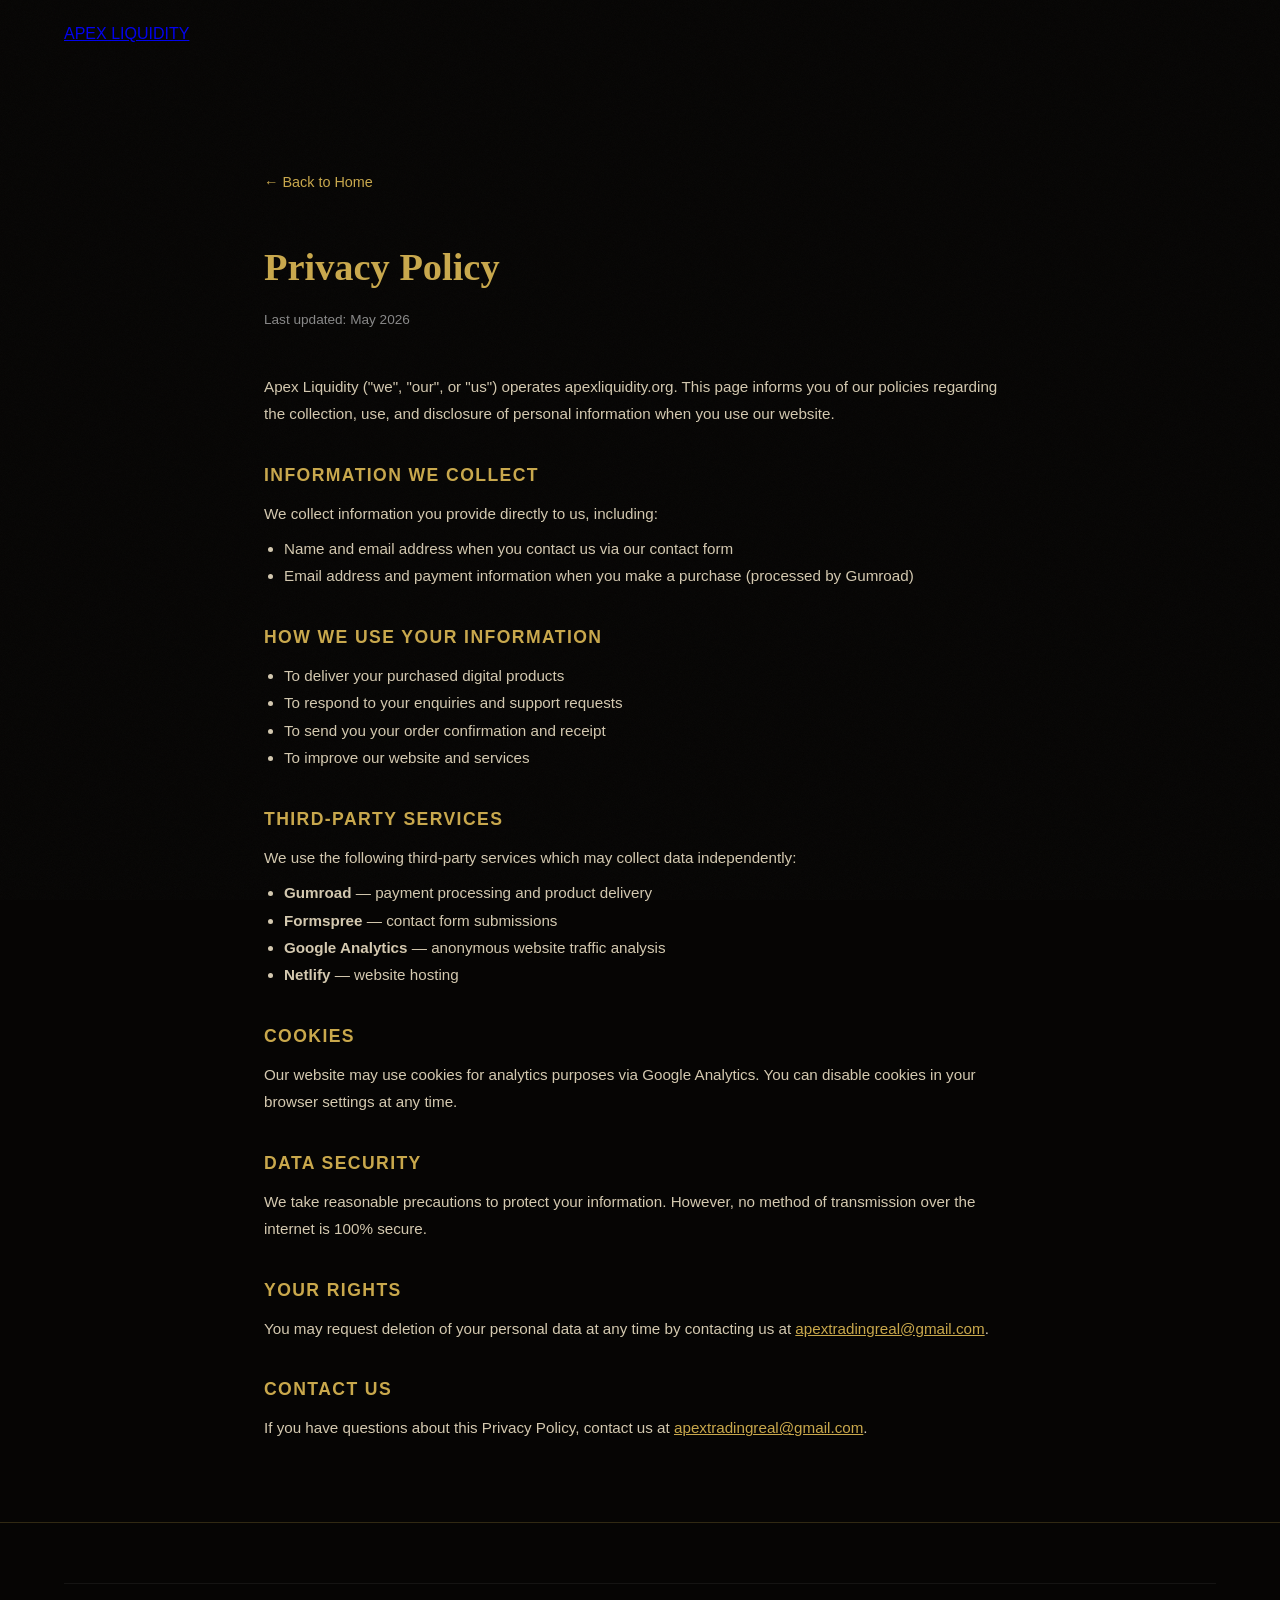
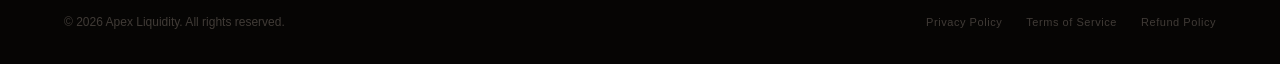
<file: privacy-policy.html>
<!DOCTYPE html>
<html lang="en">
<head>
  <meta charset="UTF-8"/>
  <meta name="viewport" content="width=device-width, initial-scale=1.0"/>
  <title>Privacy Policy — Apex Liquidity</title>
  <link rel="stylesheet" href="style.css"/>
  <style>
    .policy-page { max-width: 800px; margin: 0 auto; padding: 100px 24px 80px; }
    .policy-page h1 { font-family: 'Cormorant Garamond', serif; color: #C9A84C; font-size: 2.4rem; margin-bottom: 8px; }
    .policy-page .updated { color: #888; font-size: 0.85rem; margin-bottom: 40px; }
    .policy-page h2 { color: #C9A84C; font-size: 1.1rem; margin: 32px 0 10px; text-transform: uppercase; letter-spacing: 0.08em; }
    .policy-page p, .policy-page li { color: #d4c9b0; line-height: 1.8; font-size: 0.95rem; }
    .policy-page ul { padding-left: 20px; margin: 8px 0; }
    .policy-page a { color: #C9A84C; }
    .back-link { display: inline-block; margin-bottom: 40px; color: #C9A84C; text-decoration: none; font-size: 0.9rem; }
    .back-link:hover { text-decoration: underline; }
  </style>
</head>
<body>
  <nav class="navbar">
    <div class="nav-inner">
      <a href="index.html" class="nav-logo">APEX LIQUIDITY</a>
    </div>
  </nav>

  <div class="policy-page">
    <a href="index.html" class="back-link">← Back to Home</a>
    <h1>Privacy Policy</h1>
    <p class="updated">Last updated: May 2026</p>

    <p>Apex Liquidity ("we", "our", or "us") operates apexliquidity.org. This page informs you of our policies regarding the collection, use, and disclosure of personal information when you use our website.</p>

    <h2>Information We Collect</h2>
    <p>We collect information you provide directly to us, including:</p>
    <ul>
      <li>Name and email address when you contact us via our contact form</li>
      <li>Email address and payment information when you make a purchase (processed by Gumroad)</li>
    </ul>

    <h2>How We Use Your Information</h2>
    <ul>
      <li>To deliver your purchased digital products</li>
      <li>To respond to your enquiries and support requests</li>
      <li>To send you your order confirmation and receipt</li>
      <li>To improve our website and services</li>
    </ul>

    <h2>Third-Party Services</h2>
    <p>We use the following third-party services which may collect data independently:</p>
    <ul>
      <li><strong>Gumroad</strong> — payment processing and product delivery</li>
      <li><strong>Formspree</strong> — contact form submissions</li>
      <li><strong>Google Analytics</strong> — anonymous website traffic analysis</li>
      <li><strong>Netlify</strong> — website hosting</li>
    </ul>

    <h2>Cookies</h2>
    <p>Our website may use cookies for analytics purposes via Google Analytics. You can disable cookies in your browser settings at any time.</p>

    <h2>Data Security</h2>
    <p>We take reasonable precautions to protect your information. However, no method of transmission over the internet is 100% secure.</p>

    <h2>Your Rights</h2>
    <p>You may request deletion of your personal data at any time by contacting us at <a href="mailto:apextradingreal@gmail.com">apextradingreal@gmail.com</a>.</p>

    <h2>Contact Us</h2>
    <p>If you have questions about this Privacy Policy, contact us at <a href="mailto:apextradingreal@gmail.com">apextradingreal@gmail.com</a>.</p>
  </div>

  <footer>
    <div class="container">
      <div class="footer-bottom">
        <p>© 2026 Apex Liquidity. All rights reserved.</p>
        <div class="footer-legal">
          <a href="privacy-policy.html">Privacy Policy</a>
          <a href="terms-of-service.html">Terms of Service</a>
          <a href="refund-policy.html">Refund Policy</a>
        </div>
      </div>
    </div>
  </footer>
</body>
</html>
</file>
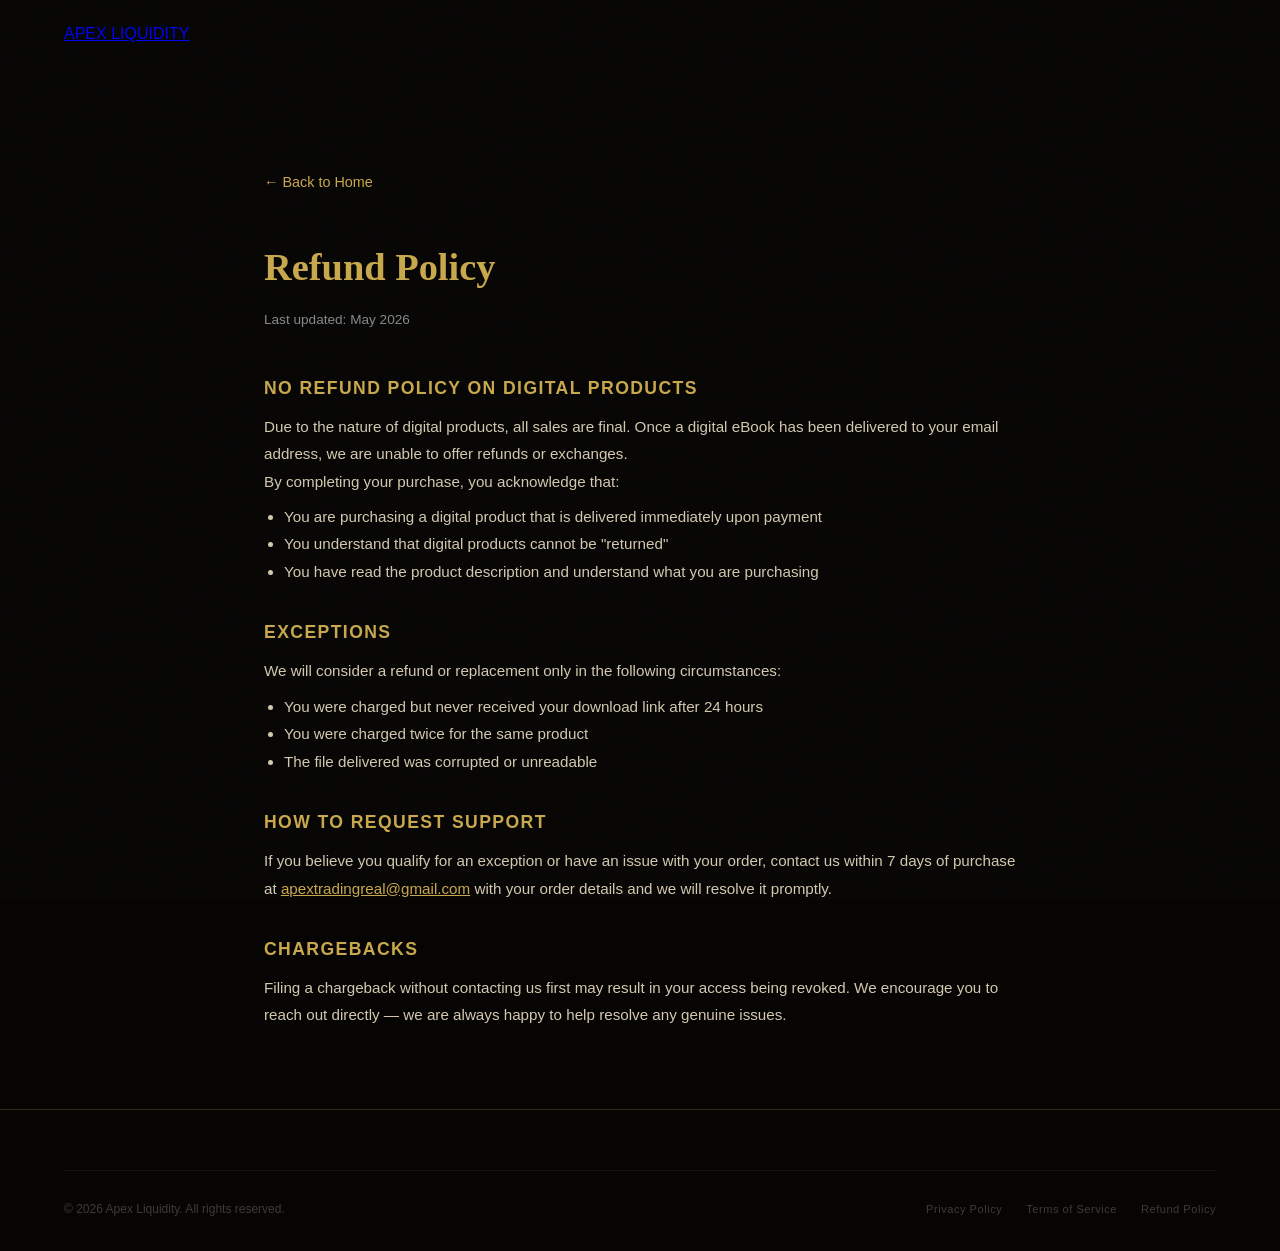
<file: refund-policy.html>
<!DOCTYPE html>
<html lang="en">
<head>
  <meta charset="UTF-8"/>
  <meta name="viewport" content="width=device-width, initial-scale=1.0"/>
  <title>Refund Policy — Apex Liquidity</title>
  <link rel="stylesheet" href="style.css"/>
  <style>
    .policy-page { max-width: 800px; margin: 0 auto; padding: 100px 24px 80px; }
    .policy-page h1 { font-family: 'Cormorant Garamond', serif; color: #C9A84C; font-size: 2.4rem; margin-bottom: 8px; }
    .policy-page .updated { color: #888; font-size: 0.85rem; margin-bottom: 40px; }
    .policy-page h2 { color: #C9A84C; font-size: 1.1rem; margin: 32px 0 10px; text-transform: uppercase; letter-spacing: 0.08em; }
    .policy-page p, .policy-page li { color: #d4c9b0; line-height: 1.8; font-size: 0.95rem; }
    .policy-page ul { padding-left: 20px; margin: 8px 0; }
    .policy-page a { color: #C9A84C; }
    .back-link { display: inline-block; margin-bottom: 40px; color: #C9A84C; text-decoration: none; font-size: 0.9rem; }
    .back-link:hover { text-decoration: underline; }
  </style>
</head>
<body>
  <nav class="navbar">
    <div class="nav-inner">
      <a href="index.html" class="nav-logo">APEX LIQUIDITY</a>
    </div>
  </nav>

  <div class="policy-page">
    <a href="index.html" class="back-link">← Back to Home</a>
    <h1>Refund Policy</h1>
    <p class="updated">Last updated: May 2026</p>

    <h2>No Refund Policy on Digital Products</h2>
    <p>Due to the nature of digital products, all sales are final. Once a digital eBook has been delivered to your email address, we are unable to offer refunds or exchanges.</p>

    <p>By completing your purchase, you acknowledge that:</p>
    <ul>
      <li>You are purchasing a digital product that is delivered immediately upon payment</li>
      <li>You understand that digital products cannot be "returned"</li>
      <li>You have read the product description and understand what you are purchasing</li>
    </ul>

    <h2>Exceptions</h2>
    <p>We will consider a refund or replacement only in the following circumstances:</p>
    <ul>
      <li>You were charged but never received your download link after 24 hours</li>
      <li>You were charged twice for the same product</li>
      <li>The file delivered was corrupted or unreadable</li>
    </ul>

    <h2>How to Request Support</h2>
    <p>If you believe you qualify for an exception or have an issue with your order, contact us within 7 days of purchase at <a href="mailto:apextradingreal@gmail.com">apextradingreal@gmail.com</a> with your order details and we will resolve it promptly.</p>

    <h2>Chargebacks</h2>
    <p>Filing a chargeback without contacting us first may result in your access being revoked. We encourage you to reach out directly — we are always happy to help resolve any genuine issues.</p>
  </div>

  <footer>
    <div class="container">
      <div class="footer-bottom">
        <p>© 2026 Apex Liquidity. All rights reserved.</p>
        <div class="footer-legal">
          <a href="privacy-policy.html">Privacy Policy</a>
          <a href="terms-of-service.html">Terms of Service</a>
          <a href="refund-policy.html">Refund Policy</a>
        </div>
      </div>
    </div>
  </footer>
</body>
</html>
</file>
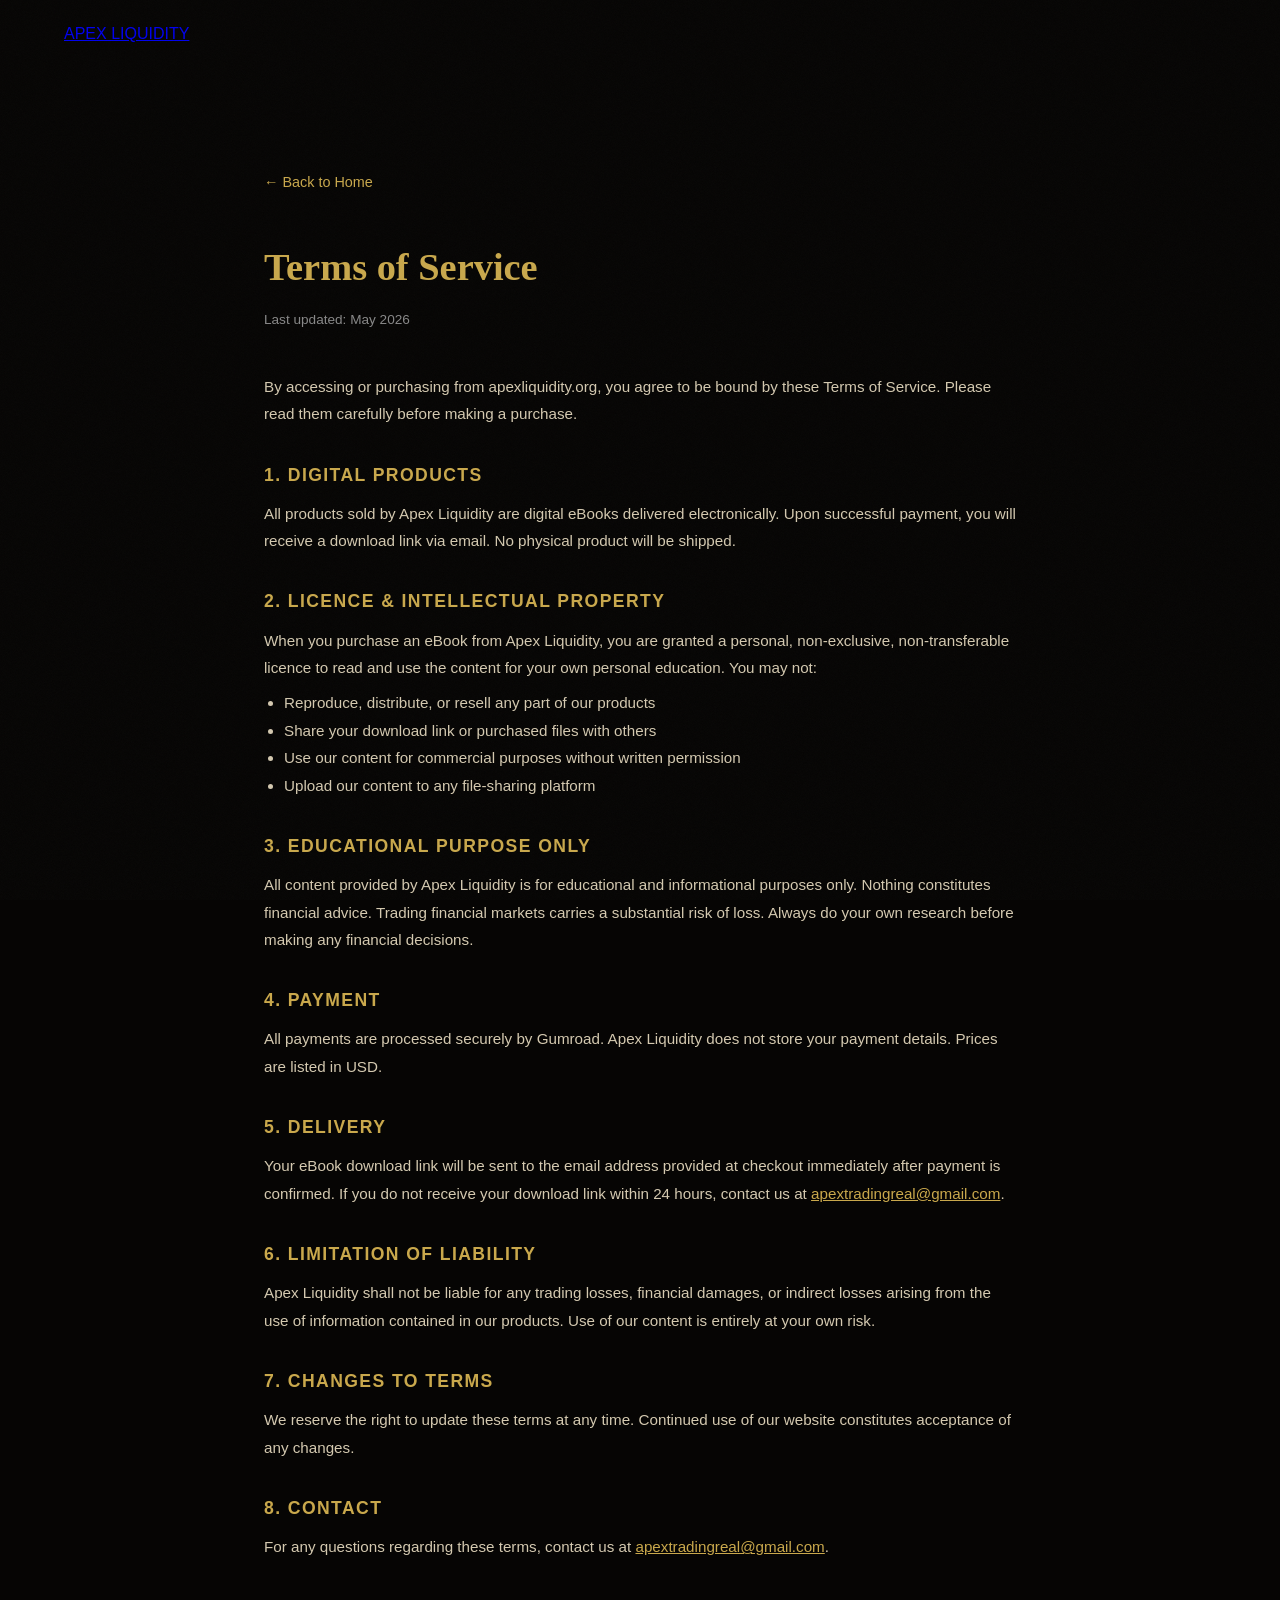
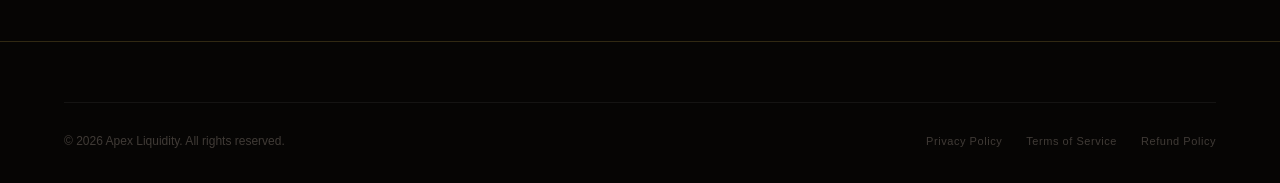
<file: terms-of-service.html>
<!DOCTYPE html>
<html lang="en">
<head>
  <meta charset="UTF-8"/>
  <meta name="viewport" content="width=device-width, initial-scale=1.0"/>
  <title>Terms of Service — Apex Liquidity</title>
  <link rel="stylesheet" href="style.css"/>
  <style>
    .policy-page { max-width: 800px; margin: 0 auto; padding: 100px 24px 80px; }
    .policy-page h1 { font-family: 'Cormorant Garamond', serif; color: #C9A84C; font-size: 2.4rem; margin-bottom: 8px; }
    .policy-page .updated { color: #888; font-size: 0.85rem; margin-bottom: 40px; }
    .policy-page h2 { color: #C9A84C; font-size: 1.1rem; margin: 32px 0 10px; text-transform: uppercase; letter-spacing: 0.08em; }
    .policy-page p, .policy-page li { color: #d4c9b0; line-height: 1.8; font-size: 0.95rem; }
    .policy-page ul { padding-left: 20px; margin: 8px 0; }
    .policy-page a { color: #C9A84C; }
    .back-link { display: inline-block; margin-bottom: 40px; color: #C9A84C; text-decoration: none; font-size: 0.9rem; }
    .back-link:hover { text-decoration: underline; }
  </style>
</head>
<body>
  <nav class="navbar">
    <div class="nav-inner">
      <a href="index.html" class="nav-logo">APEX LIQUIDITY</a>
    </div>
  </nav>

  <div class="policy-page">
    <a href="index.html" class="back-link">← Back to Home</a>
    <h1>Terms of Service</h1>
    <p class="updated">Last updated: May 2026</p>

    <p>By accessing or purchasing from apexliquidity.org, you agree to be bound by these Terms of Service. Please read them carefully before making a purchase.</p>

    <h2>1. Digital Products</h2>
    <p>All products sold by Apex Liquidity are digital eBooks delivered electronically. Upon successful payment, you will receive a download link via email. No physical product will be shipped.</p>

    <h2>2. Licence & Intellectual Property</h2>
    <p>When you purchase an eBook from Apex Liquidity, you are granted a personal, non-exclusive, non-transferable licence to read and use the content for your own personal education. You may not:</p>
    <ul>
      <li>Reproduce, distribute, or resell any part of our products</li>
      <li>Share your download link or purchased files with others</li>
      <li>Use our content for commercial purposes without written permission</li>
      <li>Upload our content to any file-sharing platform</li>
    </ul>

    <h2>3. Educational Purpose Only</h2>
    <p>All content provided by Apex Liquidity is for educational and informational purposes only. Nothing constitutes financial advice. Trading financial markets carries a substantial risk of loss. Always do your own research before making any financial decisions.</p>

    <h2>4. Payment</h2>
    <p>All payments are processed securely by Gumroad. Apex Liquidity does not store your payment details. Prices are listed in USD.</p>

    <h2>5. Delivery</h2>
    <p>Your eBook download link will be sent to the email address provided at checkout immediately after payment is confirmed. If you do not receive your download link within 24 hours, contact us at <a href="mailto:apextradingreal@gmail.com">apextradingreal@gmail.com</a>.</p>

    <h2>6. Limitation of Liability</h2>
    <p>Apex Liquidity shall not be liable for any trading losses, financial damages, or indirect losses arising from the use of information contained in our products. Use of our content is entirely at your own risk.</p>

    <h2>7. Changes to Terms</h2>
    <p>We reserve the right to update these terms at any time. Continued use of our website constitutes acceptance of any changes.</p>

    <h2>8. Contact</h2>
    <p>For any questions regarding these terms, contact us at <a href="mailto:apextradingreal@gmail.com">apextradingreal@gmail.com</a>.</p>
  </div>

  <footer>
    <div class="container">
      <div class="footer-bottom">
        <p>© 2026 Apex Liquidity. All rights reserved.</p>
        <div class="footer-legal">
          <a href="privacy-policy.html">Privacy Policy</a>
          <a href="terms-of-service.html">Terms of Service</a>
          <a href="refund-policy.html">Refund Policy</a>
        </div>
      </div>
    </div>
  </footer>
</body>
</html>
</file>
<file: style.css>
/* ─── RESET & BASE ─────────────────────────────────────────── */
*, *::before, *::after { box-sizing: border-box; margin: 0; padding: 0; }

:root {
  --gold:       #c9a84c;
  --gold-light: #ddb96a;
  --gold-dark:  #9a7a32;
  --gold-dim:   rgba(201,168,76,0.55);
  --black:      #060504;
  --dark:       #070605;
  --dark2:      #0d0c0a;
  --dark3:      #131210;
  --dark4:      #1c1a17;
  --border:     rgba(201,168,76,0.22);
  --border2:    rgba(255,255,255,0.06);
  --text:       #ede8df;
  --text-dim:   #7a7068;
  --white:      #faf7f2;
  --font-title: 'Cinzel', serif;
  --font-body:  'Cormorant Garamond', serif;
  --font-ui:    'Inter', sans-serif;
}

html { scroll-behavior: smooth; }

/* subtle grain overlay — adds depth, prevents flat look */
body::before {
  content: '';
  position: fixed;
  inset: 0;
  pointer-events: none;
  z-index: 9999;
  opacity: 0.028;
  background-image: url("data:image/svg+xml,%3Csvg xmlns='http://www.w3.org/2000/svg' width='300' height='300'%3E%3Cfilter id='n'%3E%3CfeTurbulence type='fractalNoise' baseFrequency='0.85' numOctaves='4' stitchTiles='stitch'/%3E%3C/filter%3E%3Crect width='300' height='300' filter='url(%23n)' opacity='1'/%3E%3C/svg%3E");
  background-repeat: repeat;
  background-size: 180px 180px;
}

body {
  background: var(--black);
  color: var(--text);
  font-family: var(--font-ui);
  font-size: 16px;
  line-height: 1.72;
  overflow-x: hidden;
  -webkit-font-smoothing: antialiased;
  -moz-osx-font-smoothing: grayscale;
}

.container {
  max-width: 1200px;
  margin: 0 auto;
  padding: 0 24px;
}

/* ─── SCROLLBAR ──────────────────────────────────────────────── */
::-webkit-scrollbar { width: 4px; }
::-webkit-scrollbar-track { background: var(--dark); }
::-webkit-scrollbar-thumb { background: var(--gold-dark); border-radius: 2px; }

/* ─── NAV ────────────────────────────────────────────────────── */
#navbar {
  position: fixed;
  top: 0; left: 0; right: 0;
  z-index: 1000;
  transition: background 0.4s, border-color 0.4s;
  border-bottom: 1px solid transparent;
}

#navbar.scrolled {
  background: rgba(0,0,0,0.92);
  backdrop-filter: blur(20px);
  border-bottom-color: var(--border);
}

.nav-inner {
  display: flex;
  align-items: center;
  justify-content: space-between;
  max-width: 1200px;
  margin: 0 auto;
  padding: 20px 24px;
}

.logo {
  text-decoration: none;
  display: flex;
  flex-direction: column;
  line-height: 1;
}
.logo-apex {
  font-family: var(--font-title);
  font-size: 18px;
  font-weight: 700;
  letter-spacing: 0.3em;
  color: var(--gold);
}
.logo-liq {
  font-family: var(--font-ui);
  font-size: 9px;
  letter-spacing: 0.5em;
  color: var(--text-dim);
  margin-top: 2px;
}

.nav-links {
  display: flex;
  gap: 36px;
  list-style: none;
}

.nav-links a {
  color: var(--text-dim);
  text-decoration: none;
  font-size: 11px;
  letter-spacing: 0.2em;
  text-transform: uppercase;
  transition: color 0.2s;
}
.nav-links a:hover { color: var(--gold); }

.nav-cta {
  background: transparent;
  border: 1px solid var(--gold);
  color: var(--gold);
  padding: 9px 22px;
  text-decoration: none;
  font-size: 11px;
  letter-spacing: 0.15em;
  text-transform: uppercase;
  transition: all 0.25s;
  border-radius: 30px;
}
.nav-cta:hover {
  background: var(--gold);
  color: var(--black);
}

.hamburger {
  display: none;
  flex-direction: column;
  gap: 5px;
  background: none;
  border: none;
  cursor: pointer;
  padding: 4px;
}
.hamburger span {
  display: block;
  width: 22px;
  height: 1px;
  background: var(--gold);
  transition: all 0.3s;
}

.mobile-menu {
  display: none;
  flex-direction: column;
  background: rgba(0,0,0,0.97);
  padding: 16px 24px 24px;
  border-top: 1px solid var(--border);
}
.mobile-menu a {
  color: var(--text-dim);
  text-decoration: none;
  font-size: 13px;
  letter-spacing: 0.15em;
  text-transform: uppercase;
  padding: 12px 0;
  border-bottom: 1px solid var(--border2);
  transition: color 0.2s;
}
.mobile-menu a:hover { color: var(--gold); }
.mobile-menu.open { display: flex; }

/* ─── BUTTONS ────────────────────────────────────────────────── */
.btn-gold {
  display: inline-block;
  background: linear-gradient(135deg, var(--gold-dark) 0%, var(--gold) 50%, var(--gold-light) 100%);
  color: #06050a;
  padding: 14px 34px;
  font-family: var(--font-ui);
  font-size: 11px;
  font-weight: 600;
  letter-spacing: 0.22em;
  text-transform: uppercase;
  text-decoration: none;
  border: none;
  border-radius: 3px;
  cursor: pointer;
  transition: all 0.3s;
  position: relative;
  overflow: hidden;
  box-shadow:
    inset 0 1px 0 rgba(255,255,255,0.18),
    0 2px 12px rgba(201,168,76,0.18);
}
/* shimmer sweep */
.btn-gold::after {
  content: '';
  position: absolute;
  top: 0; left: -75%;
  width: 50%; height: 100%;
  background: linear-gradient(120deg, transparent, rgba(255,255,255,0.28), transparent);
  transform: skewX(-20deg);
  transition: left 0.55s ease;
}
.btn-gold:hover::after { left: 130%; }
.btn-gold:hover {
  box-shadow:
    inset 0 1px 0 rgba(255,255,255,0.22),
    0 4px 20px rgba(201,168,76,0.30);
  transform: translateY(-1px);
}
.btn-gold:active { transform: scale(0.98); }
.btn-gold.full-width { width: 100%; text-align: center; display: block; }

.btn-ghost {
  display: inline-block;
  background: transparent;
  color: var(--text-dim);
  padding: 14px 32px;
  font-size: 11px;
  letter-spacing: 0.2em;
  text-transform: uppercase;
  text-decoration: none;
  border: 1px solid rgba(255,255,255,0.15);
  transition: all 0.3s;
}
.btn-ghost:hover {
  color: var(--white);
  border-color: rgba(255,255,255,0.4);
}

/* ─── HERO CHART CANVAS ──────────────────────────────────────── */
#heroChart { display: none; }
.hero-chart-fade { display: none; }

/* ─── HERO ───────────────────────────────────────────────────── */
#hero {
  position: relative;
  min-height: 100vh;
  display: flex;
  align-items: center;
  justify-content: center;
  overflow: hidden;
}

#starCanvas {
  position: absolute;
  inset: 0;
  width: 100%;
  height: 100%;
  z-index: 2;
  pointer-events: none;
}
.hero-bg {
  position: absolute;
  inset: 0;
  z-index: 0;
}

.hero-grid { display: none; }

.hero-orb, .hero-glow {
  display: none;
}

.hero-lines {
  position: absolute;
  inset: 0;
  background: linear-gradient(180deg,
    transparent 0%,
    transparent 60%,
    rgba(0,0,0,0.4) 85%,
    var(--black) 100%
  );
  pointer-events: none;
}

.hero-content {
  position: relative;
  z-index: 1;
  text-align: center;
  padding: 120px 24px 80px;
  max-width: 800px;
}

.hero-eyebrow {
  font-size: 10px;
  letter-spacing: 0.5em;
  color: var(--gold);
  margin-bottom: 28px;
  opacity: 0.8;
  font-family: var(--font-ui);
}

.hero-title {
  display: flex;
  flex-direction: column;
  align-items: center;
  margin-bottom: 24px;
}
.title-apex {
  font-family: 'Bebas Neue', sans-serif;
  font-size: clamp(88px, 15vw, 168px);
  font-weight: 400;
  letter-spacing: 0.22em;
  line-height: 0.88;
  text-indent: 0.22em;
  /* subtle ambient — letters boost it on hover */
  filter: drop-shadow(0 0 14px rgba(201,168,76,0.32)) drop-shadow(0 0 40px rgba(201,168,76,0.12));
}

/* Each letter owns its own gradient so filter on hover works correctly */
.apex-letter {
  display: inline-block;
  background: linear-gradient(
    160deg,
    #7a5218 0%,
    #c9a84c 18%,
    #f7e09a 38%,
    #fff8d6 50%,
    #f0d070 60%,
    #c9a84c 74%,
    #8a6520 88%,
    #c9a84c 100%
  );
  -webkit-background-clip: text;
  -webkit-text-fill-color: transparent;
  background-clip: text;
  -webkit-font-smoothing: antialiased;
  cursor: default;
  /* ambient glow always on, slow fade back after hover */
  filter: drop-shadow(0 0 6px rgba(201,168,76,0.35)) drop-shadow(0 0 18px rgba(201,168,76,0.12));
  transition: filter 0.7s ease;
}
.apex-letter:hover {
  filter: drop-shadow(0 0 18px rgba(255,215,70,0.95)) drop-shadow(0 0 50px rgba(201,168,76,0.7));
  transition: filter 0.08s ease;
}
.title-liq {
  font-family: var(--font-title);
  font-size: clamp(16px, 2.8vw, 30px);
  font-weight: 400;
  letter-spacing: 0.72em;
  color: var(--gold);
  opacity: 0.75;
  margin-top: 12px;
  text-indent: 0.72em;
}

.hero-sub {
  font-family: var(--font-body);
  font-size: 18px;
  color: var(--text-dim);
  line-height: 1.8;
  margin-bottom: 40px;
  font-style: italic;
}

.hero-actions {
  display: flex;
  gap: 16px;
  justify-content: center;
  flex-wrap: wrap;
  margin-bottom: 64px;
}

.hero-stats {
  display: flex;
  align-items: center;
  justify-content: center;
  gap: 32px;
  flex-wrap: wrap;
}

.stat { text-align: center; }
.stat-num {
  display: block;
  font-family: var(--font-title);
  font-size: 28px;
  color: var(--gold);
  line-height: 1;
  margin-bottom: 4px;
}
.stat-label {
  font-size: 10px;
  letter-spacing: 0.15em;
  color: var(--text-dim);
  text-transform: uppercase;
}
.stat-divider {
  width: 1px;
  height: 36px;
  background: var(--border);
}

.hero-scroll {
  position: absolute;
  bottom: 32px;
  left: 50%;
  transform: translateX(-50%);
  display: flex;
  flex-direction: column;
  align-items: center;
  gap: 8px;
  z-index: 1;
}
.hero-scroll span {
  font-size: 9px;
  letter-spacing: 0.3em;
  color: var(--text-dim);
  text-transform: uppercase;
}
.scroll-line {
  width: 1px;
  height: 40px;
  background: linear-gradient(var(--gold), transparent);
  animation: scrollPulse 2s ease-in-out infinite;
}
@keyframes scrollPulse {
  0% { opacity: 0; transform: scaleY(0); transform-origin: top; }
  50% { opacity: 1; transform: scaleY(1); transform-origin: top; }
  100% { opacity: 0; transform: scaleY(1); transform-origin: bottom; }
}

/* ─── SECTION SHARED ─────────────────────────────────────────── */
section { padding: 100px 0; }

.section-header {
  text-align: center;
  margin-bottom: 64px;
}
.section-eyebrow {
  font-size: 10px;
  letter-spacing: 0.55em;
  color: var(--gold);
  margin-bottom: 18px;
  opacity: 0.9;
  display: flex;
  align-items: center;
  justify-content: center;
  gap: 16px;
}
.section-eyebrow::before,
.section-eyebrow::after {
  content: '';
  display: block;
  width: 32px;
  height: 1px;
  background: linear-gradient(90deg, transparent, var(--gold), transparent);
  opacity: 0.5;
}
.section-title {
  font-family: var(--font-title);
  font-size: clamp(36px, 5.5vw, 62px);
  font-weight: 700;
  color: var(--white);
  letter-spacing: 0.05em;
  margin-bottom: 16px;
}
.section-sub {
  font-family: var(--font-body);
  font-size: 17px;
  color: var(--text-dim);
  max-width: 560px;
  margin: 0 auto;
  font-style: italic;
  line-height: 1.8;
}

/* ─── ABOUT ──────────────────────────────────────────────────── */
.about-section {
  position: relative;
  background: var(--black);
  display: flex;
  flex-direction: column;
  align-items: center;
  justify-content: center;
  overflow: hidden;
  border-top: 1px solid var(--border2);
  border-bottom: 1px solid var(--border2);
  padding: 80px 0 60px;
  gap: 52px;
}
.about-video-wrap {
  position: relative;
  z-index: 3;
  width: min(640px, 90%);
  border-radius: 14px;
  overflow: hidden;
  border: 1px solid rgba(201,168,76,0.18);
  box-shadow: 0 0 40px rgba(0,0,0,0.6), 0 0 0 1px rgba(201,168,76,0.06);
}
.about-video-wrap video {
  width: 100%;
  height: auto;
  display: block;
  object-fit: cover;
}
.about-video-corner {
  position: absolute;
  bottom: 0;
  right: 0;
  width: 38%;
  height: 28%;
  background: linear-gradient(135deg, transparent 0%, rgba(0,0,0,0.92) 60%);
  pointer-events: none;
}
.about-content {
  position: relative;
  z-index: 3;
  text-align: center;
  color: var(--white);
  max-width: 680px;
  padding: 0 24px;
}
.about-title {
  font-family: var(--font-serif);
  font-size: clamp(2rem, 4vw, 3.2rem);
  font-weight: 300;
  color: var(--white);
  opacity: 0;
  transform: translateY(50px);
  transition: opacity 0.9s ease, transform 0.9s ease;
  letter-spacing: 0.01em;
}
.about-text {
  margin-top: 24px;
  font-family: var(--font-body);
  font-size: 16px;
  line-height: 1.85;
  font-style: italic;
  opacity: 0;
  transform: translateY(50px);
  transition: opacity 0.9s ease 0.2s, transform 0.9s ease 0.2s;
  color: var(--text-dim);
  max-width: 560px;
  margin-left: auto;
  margin-right: auto;
}
.about-title.about-in { opacity: 1; transform: translateY(0); }
.about-text.about-in  { opacity: 1; transform: translateY(0); }

/* Marquee */
.marquee-track {
  position: relative;
  z-index: 3;
  width: 100%;
  overflow: hidden;
  display: flex;
  flex-direction: column;
  gap: 14px;
}
.marquee-row {
  display: flex;
  white-space: nowrap;
  gap: 32px;
  font-family: var(--font-bebas);
  font-size: 26px;
  letter-spacing: 0.18em;
  color: var(--gold);
  opacity: 0.5;
}
.marquee-row span { flex-shrink: 0; }
.marquee-left  { animation: scrollLeft  20s linear infinite; }
.marquee-right { animation: scrollRight 20s linear infinite; }
@keyframes scrollLeft  { from { transform: translateX(0); } to { transform: translateX(-33.33%); } }
@keyframes scrollRight { from { transform: translateX(-33.33%); } to { transform: translateX(0); } }

/* Mobile: shrink the marquee so it doesn't dominate the screen */
@media (max-width: 768px) {
  .marquee-track { gap: 8px; }
  .marquee-row {
    font-size: 14px;
    letter-spacing: 0.14em;
    gap: 20px;
    opacity: 0.45;
  }
  .marquee-left  { animation-duration: 26s; }
  .marquee-right { animation-duration: 26s; }
}
@media (max-width: 480px) {
  .marquee-row { font-size: 12px; gap: 16px; }
}

/* ─── MANIFESTO ──────────────────────────────────────────────── */
#manifesto {
  position: relative;
  padding: 70px 0;
  border-top: 1px solid var(--border);
  border-bottom: 1px solid var(--border);
  overflow: hidden;
  isolation: isolate;
  background: #060504;
}
@media (max-width: 768px) {
  #manifesto { padding: 40px 0; }
}
/* Rolling money columns — slot-machine reels (alternating up/down) */
.money-columns {
  position: absolute;
  inset: 0;
  z-index: 0;
  display: flex;
  pointer-events: none;
  overflow: hidden;
  opacity: 0.28;
  filter: blur(0.5px) saturate(0.95);
  -webkit-mask-image: linear-gradient(to right, transparent 0%, black 12%, black 88%, transparent 100%);
  mask-image: linear-gradient(to right, transparent 0%, black 12%, black 88%, transparent 100%);
}
.money-columns.purple { opacity: 0.45; }
.money-columns.gold   { opacity: 0.25; }
.money-col {
  flex: 1;
  height: 200%;
  background-image: url('money-purple.jpg');
  background-size: 100% auto;
  background-repeat: repeat-y;
  background-position: top center;
  will-change: transform;
  transform: translateZ(0);
  backface-visibility: hidden;
}
/* Alternating directions + slightly different speeds for organic feel */
.money-col:nth-child(1) { animation: rollDown 32s linear infinite; }
.money-col:nth-child(2) { animation: rollUp   38s linear infinite; }
.money-col:nth-child(3) { animation: rollDown 34s linear infinite; }
.money-col:nth-child(4) { animation: rollUp   30s linear infinite; }
.money-col:nth-child(5) { animation: rollDown 36s linear infinite; }
.money-col:nth-child(6) { animation: rollUp   32s linear infinite; }
@keyframes rollDown {
  from { transform: translateY(-50%); }
  to   { transform: translateY(0); }
}
@keyframes rollUp {
  from { transform: translateY(0); }
  to   { transform: translateY(-50%); }
}
.manifesto-overlay {
  position: absolute;
  inset: 0;
  z-index: 1;
  pointer-events: none;
  background:
    radial-gradient(ellipse at 50% 50%, rgba(6,5,4,0.35) 0%, rgba(6,5,4,0.78) 75%, rgba(6,5,4,0.95) 100%),
    linear-gradient(180deg, rgba(6,5,4,0.5) 0%, transparent 30%, transparent 70%, rgba(6,5,4,0.5) 100%);
}
#manifesto .container { position: relative; z-index: 2; }
.manifesto-quote { text-shadow: 0 2px 30px rgba(0,0,0,0.85); }

.about-overlay {
  position: absolute;
  inset: 0;
  z-index: 1;
  pointer-events: none;
  background:
    radial-gradient(ellipse at 50% 50%, rgba(6,5,4,0.55) 0%, rgba(6,5,4,0.88) 80%);
}
.about-content, .marquee-track { position: relative; z-index: 2; }

@media (max-width: 768px) {
  .money-columns.purple { opacity: 0.50; }
  .money-columns.gold   { opacity: 0.20; }
  .money-col:nth-child(n+5) { display: none; }
}
.manifesto-inner {
  display: flex;
  align-items: center;
  gap: 32px;
}
.manifesto-line {
  flex: 1;
  height: 1px;
  background: linear-gradient(90deg,
    transparent 0%,
    rgba(201,168,76,0.05) 25%,
    rgba(201,168,76,0.45) 50%,
    rgba(201,168,76,0.05) 75%,
    transparent 100%);
}
.manifesto-quote {
  font-family: var(--font-body);
  font-size: clamp(16px, 2.5vw, 22px);
  color: var(--text);
  text-align: center;
  font-style: italic;
  line-height: 1.8;
  max-width: 700px;
  flex-shrink: 0;
}

/* ─── BOOKS ──────────────────────────────────────────────────── */
#books { background: var(--dark2); }

.books-grid {
  display: grid;
  grid-template-columns: 1fr 1fr 1fr;
  gap: 24px;
  align-items: start;
}
.books-single {
  grid-template-columns: 1fr;
  max-width: 680px;
  margin: 0 auto;
}
.books-single .book-card {
  display: grid;
  grid-template-columns: 340px 1fr;
  gap: 0;
}
.fortified-cover {
  aspect-ratio: unset !important;
  max-height: unset !important;
  min-height: 480px;
  border-radius: 10px 0 0 10px !important;
}
.fortified-img {
  position: absolute;
  inset: 0;
  width: 100%;
  height: 100%;
  object-fit: cover;
  display: block;
}
.book-presenter-tag {
  font-size: 9px;
  letter-spacing: 0.35em;
  color: var(--gold);
  opacity: 0.7;
  margin-bottom: 10px;
  text-transform: uppercase;
}
.book-subtitle {
  font-family: var(--font-body);
  font-size: 15px;
  font-style: italic;
  color: var(--gold);
  opacity: 0.85;
  margin-top: 4px;
  margin-bottom: 16px;
}
@media (max-width: 768px) {
  .books-single .book-card {
    grid-template-columns: 1fr;
  }
  .fortified-cover {
    min-height: 280px;
    border-radius: 10px 10px 0 0 !important;
  }
}

.book-card {
  background: var(--dark3);
  border: 1px solid var(--border2);
  transition: border-color 0.4s, transform 0.4s, box-shadow 0.4s;
  position: relative;
  border-radius: 10px;
  overflow: hidden;
  box-shadow: inset 0 1px 0 rgba(201,168,76,0.08);
}
.book-card:hover {
  border-color: var(--border);
  transform: translateY(-5px);
  box-shadow: inset 0 1px 0 rgba(201,168,76,0.15), 0 12px 40px rgba(0,0,0,0.5);
}
.book-card.featured {
  border-color: rgba(201,168,76,0.5);
  animation: featuredPulse 3s ease-in-out infinite;
}
@keyframes featuredPulse {
  0%, 100% {
    border-color: rgba(201,168,76,0.35);
    box-shadow: 0 0 22px rgba(201,168,76,0.10), inset 0 1px 0 rgba(201,168,76,0.12);
  }
  50% {
    border-color: rgba(201,168,76,0.80);
    box-shadow: 0 0 48px rgba(201,168,76,0.22), 0 0 90px rgba(201,168,76,0.06), inset 0 1px 0 rgba(201,168,76,0.22);
  }
}

/* Book Cover */
.book-cover {
  position: relative;
  width: 100%;
  height: 320px;
  overflow: hidden;
  border-radius: 10px 10px 0 0;
  background: radial-gradient(ellipse at 50% 40%, rgba(201,168,76,0.10) 0%, transparent 65%), #050403;
}
@media (max-width: 768px) {
  .book-cover { height: 380px; }
}
/* Image-based covers: same dimensions as other cards, cover-fit so image fills cleanly */
.book-cover.has-image .book-cover-img {
  object-fit: cover;
  object-position: center top;
}
[data-book="fortified"] .book-cover-img {
  object-fit: contain;
  object-position: center top;
  background: #0a1a1e;
}
.book-cover-img {
  position: absolute;
  inset: 0;
  width: 100%;
  height: 100%;
  object-fit: cover;
  display: block;
  transition: transform 0.6s ease;
}
/* Image-based covers (real book art): full bleed, top-aligned so title stays visible */
.book-card:hover .book-cover-img { transform: scale(1.04); }
.book-cover-fade {
  position: absolute;
  inset: 0;
  z-index: 1;
  background: linear-gradient(
    to bottom,
    transparent 30%,
    rgba(0,0,0,0.45) 70%,
    rgba(10,10,10,0.90) 100%
  );
  pointer-events: none;
}
/* No bottom fade for contained book art — let the cover breathe */
.book-cover.has-image .book-cover-fade { display: none; }
/* Hide duplicate H3 title when the cover image already includes the title */
.book-card.has-image-cover .book-title { display: none; }
.book-cover-bg {
  position: absolute;
  inset: 0;
  background-size: cover;
  background-position: center;
  transition: transform 0.6s;
}
.book-card:hover .book-cover-bg { transform: scale(1.05); }

.vol1-bg {
  background:
    radial-gradient(ellipse at 50% 30%, rgba(201,168,76,0.35) 0%, transparent 60%),
    linear-gradient(180deg, #0a0a0a 0%, #1a1508 50%, #0a0a0a 100%);
}
.vol2-bg {
  background:
    radial-gradient(ellipse at 50% 40%, rgba(100,180,255,0.2) 0%, transparent 60%),
    radial-gradient(ellipse at 70% 70%, rgba(201,168,76,0.2) 0%, transparent 50%),
    linear-gradient(180deg, #050510 0%, #0a0a1a 50%, #050505 100%);
}

.book-cover-content {
  position: relative;
  z-index: 1;
  display: flex;
  flex-direction: column;
  align-items: center;
  justify-content: center;
  height: 100%;
  text-align: center;
  padding: 20px;
}
.book-presenter {
  font-size: 8px;
  letter-spacing: 0.35em;
  color: var(--gold);
  opacity: 0.7;
  margin-bottom: 16px;
}
.book-cover-emblem {
  font-size: 28px;
  color: var(--gold);
  margin-bottom: 12px;
  opacity: 0.8;
}
.book-cover-title {
  font-family: var(--font-title);
  font-size: 22px;
  font-weight: 700;
  letter-spacing: 0.15em;
  color: var(--white);
  line-height: 1.2;
  margin-bottom: 10px;
}
.book-cover-vol {
  font-size: 10px;
  letter-spacing: 0.4em;
  color: var(--gold);
  opacity: 0.6;
}

.book-badge {
  position: absolute;
  bottom: 14px;
  right: 14px;
  background: var(--gold);
  color: var(--black);
  font-size: 8px;
  font-weight: 700;
  letter-spacing: 0.15em;
  padding: 4px 10px;
  z-index: 2;
}
.book-badge.new {
  background: #2a6496;
  color: var(--white);
}

.book-info { padding: 24px; }
.book-title {
  font-family: var(--font-title);
  font-size: 16px;
  color: var(--white);
  letter-spacing: 0.05em;
  margin-bottom: 10px;
}
.book-meta {
  font-family: var(--font-ui);
  font-size: 10.5px;
  letter-spacing: 0.16em;
  color: var(--gold);
  margin-bottom: 12px;
  opacity: 0.85;
}
.book-desc {
  font-family: var(--font-body);
  font-size: 15px;
  color: var(--text-dim);
  line-height: 1.7;
  margin-bottom: 16px;
  font-style: italic;
}
.book-chapters {
  list-style: none;
  margin-bottom: 24px;
}
.book-chapters li {
  font-size: 12px;
  color: var(--text-dim);
  padding: 6px 0;
  border-bottom: 1px solid var(--border2);
  letter-spacing: 0.05em;
}
.book-chapters li::before {
  content: '✦ ';
  color: var(--gold);
  opacity: 0.6;
}

.book-footer {
  display: flex;
  align-items: center;
  justify-content: space-between;
}
.book-price { display: flex; align-items: baseline; gap: 8px; }
.price-old {
  font-size: 13px;
  color: var(--text-dim);
  text-decoration: line-through;
  opacity: 0.5;
}
.price-new {
  font-family: var(--font-title);
  font-size: 22px;
  color: var(--gold);
}
.btn-buy { padding: 10px 24px; font-size: 10px; }

/* Bundle Card */
.bundle-card {
  display: flex;
  flex-direction: column;
  align-items: center;
  text-align: center;
  padding: 40px 28px;
  background: linear-gradient(135deg, var(--dark3), #1a1508);
  border-color: var(--border);
}
.bundle-icon {
  font-size: 40px;
  color: var(--gold);
  margin-bottom: 16px;
  opacity: 0.7;
}
/* Two book covers + a glowing "+" sign for the bundle card */
.bundle-covers {
  position: relative;
  display: flex;
  align-items: center;
  justify-content: center;
  gap: 0;
  margin: 10px 0 42px;        /* more breathing room below */
  width: 100%;
  min-height: 240px;
}
.bundle-cover {
  width: 162px;
  height: 234px;
  background-size: cover;
  background-position: center;
  border-radius: 9px;
  border: 1px solid rgba(201,168,76,0.32);
  box-shadow: 0 18px 36px rgba(0,0,0,0.65), 0 0 28px rgba(201,168,76,0.08);
  flex-shrink: 0;
  transition: transform 0.55s cubic-bezier(.2,.8,.2,1),
              box-shadow 0.55s ease,
              border-color 0.55s ease;
}
.bundle-cover:first-child { transform: rotate(-2deg) translateX(16px); }
.bundle-cover:last-child  { transform: rotate(2deg)  translateX(-16px); }

.bundle-cover-fortified {
  background:
    radial-gradient(ellipse at 50% 40%, rgba(100,180,255,0.25) 0%, transparent 60%),
    radial-gradient(ellipse at 70% 70%, rgba(201,168,76,0.2) 0%, transparent 50%),
    linear-gradient(160deg, #050510 0%, #0a0a1a 55%, #050505 100%);
}

/* Beefier hover: covers tilt out, lift, glow gold */
.bundle-card:hover .bundle-cover:first-child {
  transform: rotate(-7deg) translateX(-6px) translateY(-10px) scale(1.04);
  box-shadow: 0 28px 50px rgba(0,0,0,0.7), 0 0 38px rgba(201,168,76,0.30);
  border-color: rgba(201,168,76,0.6);
}
.bundle-card:hover .bundle-cover:last-child {
  transform: rotate(7deg) translateX(6px) translateY(-10px) scale(1.04);
  box-shadow: 0 28px 50px rgba(0,0,0,0.7), 0 0 38px rgba(201,168,76,0.30);
  border-color: rgba(201,168,76,0.6);
}

.bundle-plus {
  position: relative;
  z-index: 3;
  margin: 0 -26px;            /* overlap onto the images */
  font-family: var(--font-title);
  font-size: 78px;
  font-weight: 300;
  line-height: 1;
  color: var(--gold);
  background: linear-gradient(180deg, #f3d27a 0%, #c9a84c 55%, #8a6c25 100%);
  -webkit-background-clip: text;
          background-clip: text;
  -webkit-text-fill-color: transparent;
  text-shadow: 0 0 16px rgba(201,168,76,0.65);
  filter: drop-shadow(0 0 14px rgba(201,168,76,0.55))
          drop-shadow(0 0 26px rgba(201,168,76,0.35));
  animation: bundlePlusPulse 2.6s ease-in-out infinite;
  transition: transform 0.55s cubic-bezier(.2,.8,.2,1);
}
.bundle-card:hover .bundle-plus {
  transform: scale(1.18) rotate(90deg);
}
@keyframes bundlePlusPulse {
  0%, 100% {
    filter: drop-shadow(0 0 10px rgba(201,168,76,0.45))
            drop-shadow(0 0 20px rgba(201,168,76,0.25));
  }
  50% {
    filter: drop-shadow(0 0 20px rgba(201,168,76,0.9))
            drop-shadow(0 0 42px rgba(201,168,76,0.55));
  }
}
@media (max-width: 768px) {
  .bundle-covers { min-height: 220px; margin: 6px 0 36px; }
  .bundle-cover  { width: 138px; height: 200px; }
  .bundle-plus   { font-size: 64px; margin: 0 -20px; }
}
.bundle-title {
  font-family: var(--font-title);
  font-size: 22px;
  color: var(--white);
  letter-spacing: 0.1em;
  margin-bottom: 8px;
}
.bundle-sub {
  font-family: var(--font-body);
  font-size: 14px;
  color: var(--text-dim);
  font-style: italic;
  margin-bottom: 28px;
}
.bundle-includes {
  list-style: none;
  width: 100%;
  margin-bottom: 28px;
}
.bundle-includes li {
  font-size: 13px;
  color: var(--text-dim);
  padding: 8px 0;
  border-bottom: 1px solid var(--border2);
  text-align: left;
  letter-spacing: 0.03em;
}
.bundle-price-row {
  display: flex;
  align-items: baseline;
  gap: 12px;
  margin-bottom: 24px;
}
.bundle-price {
  font-family: var(--font-title);
  font-size: 36px;
  color: var(--gold);
}

/* ─── RESOURCES ──────────────────────────────────────────────── */
#resources { background: var(--black); }

/* ─── VALUE ROWS ─────────────────────────────────────────────── */
.value-rows {
  display: flex;
  flex-direction: column;
  gap: 2px;
  margin-top: 64px;
}

.value-row {
  display: grid;
  grid-template-columns: 140px 1fr;
  gap: 0;
  border-top: 1px solid var(--border2);
  padding: 36px 0;
  align-items: start;
  transition: border-color 0.3s;
}
.value-row:last-child { border-bottom: 1px solid var(--border2); }
.value-row:hover { border-color: rgba(201,168,76,0.25); }

.value-time {
  display: flex;
  flex-direction: row;
  align-items: baseline;
  gap: 6px;
  padding-right: 40px;
  padding-top: 4px;
}
.value-hrs {
  font-family: var(--font-bebas);
  font-size: 52px;
  line-height: 1;
  color: var(--gold);
  filter: drop-shadow(0 0 12px rgba(201,168,76,0.45));
}
.value-unit {
  font-family: var(--font-title);
  font-size: 10px;
  color: var(--text-dim);
  letter-spacing: 0.08em;
  line-height: 1.4;
  text-transform: uppercase;
}

.value-body { padding-left: 40px; border-left: 1px solid var(--border2); }
.value-title {
  font-family: var(--font-title);
  font-size: 15px;
  color: var(--white);
  letter-spacing: 0.05em;
  margin-bottom: 12px;
}
.value-desc {
  font-family: var(--font-body);
  font-size: 15px;
  color: var(--text-dim);
  line-height: 1.8;
  font-style: italic;
  max-width: 620px;
}

.value-total {
  display: flex;
  align-items: center;
  gap: 20px;
  margin-top: 56px;
  padding: 28px 40px;
  background: linear-gradient(90deg, rgba(201,168,76,0.08) 0%, transparent 100%);
  border-left: 3px solid var(--gold);
  border-radius: 0 8px 8px 0;
}
.value-total-num {
  font-family: var(--font-bebas);
  font-size: 64px;
  color: var(--gold);
  line-height: 1;
  filter: drop-shadow(0 0 18px rgba(201,168,76,0.5));
}
.value-total-label {
  font-family: var(--font-body);
  font-size: 18px;
  color: var(--white);
  font-style: italic;
  max-width: 300px;
  line-height: 1.5;
}

/* ─── COMMUNITY ──────────────────────────────────────────────── */
#community {
  position: relative;
  background: var(--dark2);
  overflow: hidden;
  padding: 72px 0;
}

.community-cards {
  display: flex;
  flex-direction: column;
  gap: 16px;
  max-width: 700px;
  margin: 0 auto;
  position: relative;
  z-index: 1;
}

.comm-card {
  display: flex;
  align-items: center;
  gap: 20px;
  padding: 20px 24px;
  border: 1px solid var(--border2);
  border-radius: 12px;
  background: var(--dark3);
  text-decoration: none;
  color: var(--text);
  transition: border-color 0.3s, transform 0.2s, background 0.3s;
}
.comm-card:hover {
  border-color: var(--border);
  transform: translateX(4px);
  background: var(--dark4);
}
.comm-card.discord-placeholder { cursor: default; }
.comm-card.discord-placeholder:hover { transform: none; }

.comm-icon {
  width: 48px;
  height: 48px;
  display: flex;
  align-items: center;
  justify-content: center;
  flex-shrink: 0;
  font-size: 24px;
}
.comm-icon svg { width: 28px; height: 28px; }
.telegram .comm-icon { color: #2aabee; }
.instagram .comm-icon { color: #e1306c; }
.discord-placeholder .comm-icon { color: var(--gold); }

.comm-text { flex: 1; }
.comm-text h4 {
  font-family: var(--font-title);
  font-size: 14px;
  color: var(--white);
  letter-spacing: 0.08em;
  margin-bottom: 4px;
}
.comm-text p {
  font-family: var(--font-body);
  font-size: 14px;
  color: var(--text-dim);
  font-style: italic;
}
.comm-arrow {
  font-size: 18px;
  color: var(--gold);
  opacity: 0.6;
  flex-shrink: 0;
}
.comm-badge {
  font-size: 9px;
  letter-spacing: 0.12em;
  text-transform: uppercase;
  background: rgba(201,168,76,0.12);
  color: var(--gold);
  border: 1px solid var(--border);
  padding: 5px 12px;
  flex-shrink: 0;
}

/* ─── WHAT YOU'LL MASTER ─────────────────────────────────────── */
#mastery { background: var(--black); }

.mastery-grid {
  display: grid;
  grid-template-columns: repeat(3, 1fr);
  gap: 20px;
}

.mastery-card {
  background: var(--dark3);
  border: 1px solid var(--border2);
  padding: 36px 28px;
  border-radius: 16px;
  transition: border-color 0.5s ease, transform 0.5s ease, box-shadow 0.5s ease;
  position: relative;
  overflow: hidden;
}
.mastery-card::before {
  content: '';
  position: absolute;
  top: 0; left: 0; right: 0;
  height: 2px;
  background: linear-gradient(90deg, transparent, var(--gold-dark), transparent);
  opacity: 0;
  transition: opacity 0.3s;
}
.mastery-card:hover {
  border-color: var(--border);
  transform: translateY(-3px);
}
.mastery-card:hover::before { opacity: 1; }

.mastery-icon {
  font-size: 20px;
  color: var(--gold);
  opacity: 0.6;
  margin-bottom: 18px;
  display: block;
}

/* ─── MASTERY VISUALS ─── per-card mini SVG animations ─── */
.mastery-visual {
  width: 100%;
  height: 64px;
  margin-bottom: 18px;
  display: flex;
  align-items: center;
  justify-content: flex-start;
}
.mastery-visual svg {
  width: 80px;
  height: 60px;
  overflow: visible;
}
/* Shared stroke styling */
.mastery-visual line,
.mastery-visual path,
.mastery-visual circle,
.mastery-visual rect {
  stroke: var(--gold);
  stroke-width: 1.4;
  fill: none;
  vector-effect: non-scaling-stroke;
}

/* 1. LIQUIDITY THEORY — three liquidity zones, candle wick sweeps the bottom */
.vis-liquidity .m-line { stroke-dasharray: 2 3; opacity: 0.45; }
.vis-liquidity .m-line-target { opacity: 0.7; }
.vis-liquidity .m-wick {
  fill: var(--gold);
  stroke: none;
  transform-origin: 40px 22px;
  animation: liquidityWick 5s ease-in-out infinite;
}
@keyframes liquidityWick {
  0%, 60%, 100% { transform: translateY(0); opacity: 0.85; }
  72%           { transform: translateY(14px); opacity: 1; }   /* sweep through bottom line */
  82%           { transform: translateY(0); opacity: 0.85; }
}

/* 2. MARKET STRUCTURE — zigzag drawing in repeatedly */
.vis-structure .m-zigzag {
  stroke-width: 1.6;
  stroke-dasharray: 180;
  stroke-dashoffset: 180;
  animation: structureDraw 6s ease-in-out infinite;
}
.vis-structure .m-dot   { fill: var(--gold); stroke: none; opacity: 0; animation: structureDotFade 6s ease-in-out infinite; }
.vis-structure .m-dot-2 { animation-delay: 0.5s; }
@keyframes structureDraw {
  0%   { stroke-dashoffset: 180; }
  60%  { stroke-dashoffset: 0; }
  85%  { stroke-dashoffset: 0; opacity: 0.9; }
  100% { stroke-dashoffset: 180; opacity: 0.9; }
}
@keyframes structureDotFade {
  0%, 55% { opacity: 0; transform: scale(0.6); }
  70%     { opacity: 1; transform: scale(1.2); }
  85%     { opacity: 0.85; transform: scale(1); }
  100%    { opacity: 0; transform: scale(0.6); }
}

/* 3. SMART MONEY — order block pulses, candle taps it */
.vis-smc .m-block {
  fill: rgba(201,168,76,0.10);
  stroke-width: 1.2;
  animation: smcBlockPulse 3.4s ease-in-out infinite;
}
.vis-smc .m-candle-wick { stroke-width: 1.2; opacity: 0.7; }
.vis-smc .m-candle-body {
  fill: var(--gold);
  stroke: none;
  animation: smcCandleRise 4s ease-in-out infinite;
}
@keyframes smcBlockPulse {
  0%, 100% { fill: rgba(201,168,76,0.06); }
  50%      { fill: rgba(201,168,76,0.22); }
}
@keyframes smcCandleRise {
  0%, 100% { transform: translateY(0);    opacity: 0.85; }
  55%      { transform: translateY(-6px); opacity: 1; }
}

/* 4. MULTI-TIMEFRAME — three offset chart lines drifting */
.vis-mtf .m-tf   { stroke-width: 1.2; }
.vis-mtf .m-tf-1 { opacity: 0.35; animation: mtfDrift 7s ease-in-out infinite; }
.vis-mtf .m-tf-2 { opacity: 0.65; animation: mtfDrift 7s ease-in-out infinite -2.3s; }
.vis-mtf .m-tf-3 { opacity: 1;    animation: mtfDrift 7s ease-in-out infinite -4.6s; }
@keyframes mtfDrift {
  0%, 100% { transform: translateX(0); }
  50%      { transform: translateX(-4px); }
}

/* 5. RISK & EXECUTION — concentric rings + crosshair, target pulses */
.vis-risk .m-ring   { opacity: 0.4; }
.vis-risk .m-ring-1 { animation: riskRingExpand 3s ease-out infinite; transform-origin: 40px 30px; }
.vis-risk .m-ring-2 { animation: riskRingExpand 3s ease-out infinite -1.5s; transform-origin: 40px 30px; }
.vis-risk .m-cross  { opacity: 0.35; stroke-width: 1; }
.vis-risk .m-target { fill: var(--gold); stroke: none; animation: riskTargetPulse 1.6s ease-in-out infinite; transform-origin: 40px 30px; }
@keyframes riskRingExpand {
  0%   { transform: scale(0.6); opacity: 0.7; }
  100% { transform: scale(1.05); opacity: 0; }
}
@keyframes riskTargetPulse {
  0%, 100% { transform: scale(1);   opacity: 0.85; }
  50%      { transform: scale(1.4); opacity: 1; }
}

/* 6. PSYCHOLOGY — concentric ripples expanding from a calm core */
.vis-psych .m-core { fill: var(--gold); stroke: none; }
.vis-psych .m-pulse { opacity: 0; transform-origin: 40px 30px; }
.vis-psych .m-pulse-1 { animation: psychPulse 3.6s ease-out infinite; }
.vis-psych .m-pulse-2 { animation: psychPulse 3.6s ease-out infinite -1.2s; }
.vis-psych .m-pulse-3 { animation: psychPulse 3.6s ease-out infinite -2.4s; }
@keyframes psychPulse {
  0%   { transform: scale(0.4); opacity: 0.7; }
  100% { transform: scale(1.0); opacity: 0; }
}

/* Mobile: smaller visuals so cards stay tight */
@media (max-width: 768px) {
  .mastery-visual { height: 52px; margin-bottom: 14px; }
  .mastery-visual svg { width: 64px; height: 48px; }
}
@media (prefers-reduced-motion: reduce) {
  .mastery-visual *, .mastery-visual svg * { animation: none !important; }
}
.mastery-title {
  font-family: var(--font-title);
  font-size: 14px;
  color: var(--white);
  letter-spacing: 0.08em;
  margin-bottom: 12px;
}
.mastery-desc {
  font-family: var(--font-body);
  font-size: 15px;
  color: var(--text-dim);
  line-height: 1.75;
  font-style: italic;
}

@media (max-width: 960px) { .mastery-grid { grid-template-columns: 1fr 1fr; } }
@media (max-width: 768px) { .mastery-grid { grid-template-columns: 1fr; } }

/* ─── CONTACT ────────────────────────────────────────────────── */
#contact { background: var(--dark2); }

.contact-form {
  max-width: 680px;
  margin: 0 auto;
}
.form-row {
  display: grid;
  grid-template-columns: 1fr 1fr;
  gap: 16px;
}
.form-group {
  display: flex;
  flex-direction: column;
  gap: 8px;
  margin-bottom: 20px;
}
.form-group label {
  font-size: 10px;
  letter-spacing: 0.2em;
  text-transform: uppercase;
  color: var(--text-dim);
}
.form-group input,
.form-group textarea {
  background: var(--dark3);
  border: 1px solid var(--border2);
  color: var(--text);
  padding: 14px 16px;
  font-family: var(--font-ui);
  font-size: 14px;
  outline: none;
  transition: border-color 0.2s;
  resize: vertical;
}
.form-group input:focus,
.form-group textarea:focus {
  border-color: var(--gold-dark);
}
.form-group input::placeholder,
.form-group textarea::placeholder {
  color: rgba(136,136,136,0.5);
}

/* ─── FOOTER ─────────────────────────────────────────────────── */
footer {
  background: var(--black);
  border-top: 1px solid var(--border);
  padding: 60px 0 32px;
}
.footer-top {
  display: flex;
  justify-content: space-between;
  gap: 48px;
  margin-bottom: 48px;
  flex-wrap: wrap;
}
.footer-logo {
  font-family: var(--font-title);
  font-size: 18px;
  letter-spacing: 0.25em;
  color: var(--gold);
  margin-bottom: 8px;
}
.footer-tagline {
  font-family: var(--font-body);
  font-size: 14px;
  color: var(--text-dim);
  font-style: italic;
  margin-bottom: 20px;
}
.footer-socials {
  display: flex;
  gap: 16px;
}
.footer-socials a {
  width: 36px;
  height: 36px;
  border: 1px solid var(--border2);
  display: flex;
  align-items: center;
  justify-content: center;
  color: var(--text-dim);
  transition: all 0.2s;
}
.footer-socials a:hover {
  border-color: var(--gold);
  color: var(--gold);
}
.footer-socials svg { width: 16px; height: 16px; }

.footer-links {
  display: flex;
  gap: 48px;
  flex-wrap: wrap;
}
.footer-col {
  display: flex;
  flex-direction: column;
  gap: 12px;
}
.footer-col h5 {
  font-size: 10px;
  letter-spacing: 0.25em;
  text-transform: uppercase;
  color: var(--gold);
  margin-bottom: 4px;
  opacity: 0.8;
}
.footer-col a {
  font-size: 13px;
  color: var(--text-dim);
  text-decoration: none;
  transition: color 0.2s;
  letter-spacing: 0.03em;
}
.footer-col a:hover { color: var(--white); }

.footer-bottom {
  display: flex;
  justify-content: space-between;
  align-items: center;
  flex-wrap: wrap;
  gap: 16px;
  padding-top: 28px;
  border-top: 1px solid var(--border2);
}
.footer-bottom p {
  font-size: 12px;
  color: var(--text-dim);
  opacity: 0.5;
}
.footer-legal {
  display: flex;
  gap: 24px;
}
.footer-legal a {
  font-size: 11px;
  color: var(--text-dim);
  text-decoration: none;
  opacity: 0.5;
  transition: opacity 0.2s;
  letter-spacing: 0.05em;
}
.footer-legal a:hover { opacity: 0.9; }

/* ─── MODAL ──────────────────────────────────────────────────── */
.modal-overlay {
  position: fixed;
  inset: 0;
  background: rgba(0,0,0,0.85);
  backdrop-filter: blur(8px);
  z-index: 2000;
  display: flex;
  align-items: center;
  justify-content: center;
  padding: 24px;
  opacity: 0;
  pointer-events: none;
  transition: opacity 0.3s;
}
.modal-overlay.open {
  opacity: 1;
  pointer-events: all;
}

.modal {
  background: var(--dark3);
  border: 1px solid var(--border);
  max-width: 480px;
  width: 100%;
  padding: 40px;
  position: relative;
  transform: translateY(20px);
  transition: transform 0.3s;
}
.modal-overlay.open .modal { transform: translateY(0); }

.modal-close {
  position: absolute;
  top: 16px; right: 16px;
  background: none;
  border: none;
  color: var(--text-dim);
  font-size: 16px;
  cursor: pointer;
  padding: 4px 8px;
  transition: color 0.2s;
}
.modal-close:hover { color: var(--white); }

.modal-header {
  text-align: center;
  margin-bottom: 32px;
}
.modal-eyebrow {
  font-size: 9px;
  letter-spacing: 0.4em;
  color: var(--gold);
  opacity: 0.7;
  margin-bottom: 10px;
}
.modal-title {
  font-family: var(--font-title);
  font-size: 20px;
  color: var(--white);
  letter-spacing: 0.05em;
  margin-bottom: 8px;
}
.modal-price {
  font-family: var(--font-title);
  font-size: 28px;
  color: var(--gold);
}

.modal-form .form-group { margin-bottom: 16px; }

.modal-paypal {
  display: flex;
  flex-direction: column;
  align-items: stretch;
  gap: 18px;
  padding: 4px 2px 0;
}
.modal-paypal-note {
  font-family: var(--font-body);
  font-size: 13px;
  color: var(--text-dim);
  text-align: center;
  line-height: 1.55;
  margin: 0 0 4px;
}
#paypal-button-container {
  min-height: 48px;
  background: rgba(255,255,255,0.02);
  border-radius: 8px;
  padding: 4px 0;
}
.paypal-pending {
  font-family: var(--font-body);
  font-size: 13px;
  color: var(--text-dim);
  text-align: center;
  padding: 18px 12px;
  background: rgba(201,168,76,0.06);
  border: 1px dashed rgba(201,168,76,0.25);
  border-radius: 8px;
}

.modal-secure-note {
  font-size: 11px;
  color: var(--text-dim);
  text-align: center;
  margin-bottom: 4px;
  opacity: 0.6;
  letter-spacing: 0.05em;
}

/* ─── TOAST ──────────────────────────────────────────────────── */
.toast {
  position: fixed;
  bottom: 32px;
  left: 50%;
  transform: translateX(-50%) translateY(80px);
  background: var(--dark3);
  border: 1px solid var(--gold);
  color: var(--gold);
  padding: 14px 28px;
  font-size: 13px;
  letter-spacing: 0.1em;
  z-index: 3000;
  transition: transform 0.4s cubic-bezier(0.34, 1.56, 0.64, 1);
  white-space: nowrap;
}
.toast.show { transform: translateX(-50%) translateY(0); }

/* ─── SMOOTH TRANSITIONS ON ALL INTERACTIVE ELEMENTS ────────── */
.btn-gold {
  transition: opacity 0.35s ease, box-shadow 0.35s ease, transform 0.2s ease !important;
}
.btn-gold:hover {
  box-shadow: 0 0 28px rgba(201,168,76,0.35), 0 0 60px rgba(201,168,76,0.12);
  opacity: 0.92;
}
.btn-ghost {
  transition: color 0.4s ease, border-color 0.4s ease, background 0.4s ease !important;
}
.nav-links a {
  transition: color 0.4s ease !important;
}
.nav-cta {
  transition: background 0.4s ease, color 0.4s ease, box-shadow 0.4s ease !important;
}
.nav-cta:hover {
  box-shadow: 0 0 20px rgba(201,168,76,0.25);
}
.resource-link {
  transition: opacity 0.4s ease, letter-spacing 0.4s ease !important;
}
.resource-link:hover {
  letter-spacing: 0.14em;
  opacity: 0.85;
}
.book-card {
  transition: border-color 0.5s ease, transform 0.5s ease, box-shadow 0.5s ease !important;
}
.book-card:hover {
  box-shadow: 0 0 40px rgba(201,168,76,0.08);
}
.resource-card {
  transition: border-color 0.5s ease, transform 0.4s ease !important;
}
.comm-card {
  transition: border-color 0.5s ease, transform 0.4s ease, background 0.5s ease !important;
}
.mastery-card:hover {
  box-shadow: 0 0 32px rgba(201,168,76,0.07);
}
.footer-col a {
  transition: color 0.4s ease !important;
}
.footer-socials a {
  transition: border-color 0.4s ease, color 0.4s ease !important;
}


/* ─── SCROLL REVEAL ──────────────────────────────────────────── */
/* scroll reveal handled by Motion (app.js) */

/* ─── CURSOR SPOTLIGHT (desktop) ────────────────────────────── */
.cursor-spotlight {
  position: fixed;
  top: 0;
  left: 0;
  width: 600px;
  height: 600px;
  border-radius: 50%;
  pointer-events: none;
  z-index: 9998;
  background: radial-gradient(
    circle,
    rgba(201,168,76,0.10) 0%,
    rgba(201,168,76,0.05) 25%,
    rgba(201,168,76,0.02) 50%,
    transparent 70%
  );
  mix-blend-mode: screen;
  filter: blur(20px);
  will-change: transform;
}
@media (max-width: 768px) {
  .cursor-spotlight { display: none; }
}

/* ─── STICKY FLOATING CTA ────────────────────────────────────── */
.sticky-cta {
  position: fixed;
  bottom: 24px;
  right: 24px;
  z-index: 9000;
  padding: 14px 24px;
  background: linear-gradient(135deg, var(--gold-dark) 0%, var(--gold) 50%, var(--gold-light) 100%);
  color: #06050a;
  font-family: var(--font-ui);
  font-size: 11px;
  font-weight: 600;
  letter-spacing: 0.18em;
  text-transform: uppercase;
  text-decoration: none;
  border-radius: 100px;
  box-shadow:
    inset 0 1px 0 rgba(255,255,255,0.22),
    0 8px 28px rgba(201,168,76,0.32),
    0 4px 12px rgba(0,0,0,0.4);
  transition: transform 0.25s ease, box-shadow 0.25s ease;
  will-change: transform, opacity;
}
.sticky-cta:hover {
  transform: translateY(-2px) scale(1.03);
  box-shadow:
    inset 0 1px 0 rgba(255,255,255,0.3),
    0 12px 36px rgba(201,168,76,0.45),
    0 4px 14px rgba(0,0,0,0.5);
}
@media (max-width: 480px) {
  .sticky-cta {
    bottom: 16px;
    right: 16px;
    left: 16px;
    text-align: center;
    padding: 14px 20px;
    font-size: 11px;
  }
}

/* ─── GSAP ANIMATION HELPERS ────────────────────────────────── */
.section-title { overflow: hidden; }
.split-word {
  display: inline-block;
  will-change: transform, opacity;
}
.hero-stats {
  opacity: 0;
  transform: translateY(20px);
}

/* ─── MOBILE HORIZONTAL CARD SCROLL (centered + infinite loop) ─ */
@media (max-width: 768px) {
  .mastery-grid {
    display: flex !important;
    grid-template-columns: unset !important;
    overflow-x: auto;
    scroll-snap-type: x mandatory;
    -webkit-overflow-scrolling: touch;
    gap: 16px;
    padding: 8px 11vw 24px;
    margin: 0 -24px;
    scrollbar-width: none;
  }
  .mastery-grid::-webkit-scrollbar { display: none; }
  .mastery-card {
    flex: 0 0 78vw;
    scroll-snap-align: center;
    min-width: 0;
  }
}

/* ─── RESPONSIVE ─────────────────────────────────────────────── */
@media (max-width: 960px) {
  .books-grid { grid-template-columns: 1fr 1fr; }
  .testimonials-grid { grid-template-columns: 1fr 1fr; }
  .bundle-card { grid-column: 1 / -1; flex-direction: row; text-align: left; align-items: flex-start; }
  .bundle-includes { margin-bottom: 0; }
}

@media (max-width: 768px) {
  .nav-links, .nav-cta { display: none; }
  .hamburger { display: flex; }
  section { padding: 72px 0; }
  .books-grid { grid-template-columns: 1fr; }
  .testimonials-grid { grid-template-columns: 1fr; }
  .value-row { grid-template-columns: 90px 1fr; }
  .value-hrs { font-size: 40px; }
  .value-total { flex-direction: column; gap: 8px; padding: 24px; }
  .value-total-num { font-size: 48px; }
  .bundle-card { flex-direction: column; text-align: center; align-items: center; }
  .form-row { grid-template-columns: 1fr; }
  .manifesto-inner { flex-direction: column; gap: 16px; }
  .manifesto-line { width: 60px; height: 1px; background: linear-gradient(90deg, transparent, var(--gold-dark), transparent); }
  .footer-top { flex-direction: column; }
  .footer-links { gap: 28px; }
  .footer-bottom { flex-direction: column; text-align: center; }
  .hero-stats { gap: 20px; }
  .stat-divider { display: none; }
}

/* ─── MOBILE (480px) ─────────────────────────────────────────── */
@media (max-width: 480px) {
  /* Nav */
  .mobile-menu {
    padding: 8px 20px 28px;
    backdrop-filter: blur(24px);
    background: rgba(6,5,4,0.97);
  }
  .mobile-menu a {
    font-size: 15px;
    padding: 16px 0;
    letter-spacing: 0.2em;
  }
  .mobile-menu a:last-child { border-bottom: none; }

  /* Hero */
  .hero-content {
    padding: 90px 20px 50px;
  }
  .title-apex {
    font-size: 76px !important;
    letter-spacing: 0.14em;
  }
  .title-liq {
    font-size: 11px;
    letter-spacing: 0.5em;
    margin-top: 8px;
  }
  .hero-sub {
    font-size: 15px;
    line-height: 1.75;
    margin-bottom: 32px;
  }
  .hero-actions {
    flex-direction: column;
    align-items: stretch;
    gap: 12px;
    margin-bottom: 40px;
  }
  .btn-gold, .btn-ghost {
    display: block;
    text-align: center;
    padding: 16px 24px;
    font-size: 11px;
  }
  .hero-stats {
    gap: 16px;
    flex-direction: row;
    flex-wrap: wrap;
    justify-content: center;
  }
  .stat-num { font-size: 22px; }

  /* Sections */
  section { padding: 60px 0; }
  .section-title { font-size: clamp(28px, 7.5vw, 38px); }
  .section-eyebrow::before,
  .section-eyebrow::after { width: 20px; }
  .section-eyebrow {
    font-size: 9px;
    letter-spacing: 0.28em;
    white-space: nowrap;
    overflow: hidden;
    text-overflow: ellipsis;
    gap: 10px;
  }

  /* Book cards */
  .book-info { padding: 20px 18px; }
  .book-body { padding: 20px 18px; }
  .book-price .price-now { font-size: 28px; }
  .book-footer {
    flex-direction: column;
    align-items: flex-start;
    gap: 14px;
  }
  .book-footer .btn-buy {
    width: 100%;
    text-align: center;
    padding: 13px 20px;
  }
  .btn-buy { width: 100%; text-align: center; padding: 13px 20px; }

  /* Mastery cards */
  .mastery-card { padding: 24px 20px; }

  /* About */
  .about-section { padding: 60px 0 40px; gap: 36px; }
  .about-title { font-size: clamp(1.6rem, 6vw, 2.4rem); }
  .about-text { font-size: 15px; }

  /* Community */
  .comm-card { padding: 28px 20px; }

  /* Bundle */
  .bundle-card { padding: 32px 20px; }
  .bundle-price { font-size: 42px !important; }

  /* Contact form */
  .form-input, .form-textarea { font-size: 16px; } /* prevents iOS zoom */

  /* Footer */
  .footer-brand { align-items: center; text-align: center; }
}

/* ─── CALCULATOR SECTION ─────────────────────────────────────── */
#calculator { background: var(--black); padding: 100px 0; }

/* Title size override — smaller than default section-title */
#calculator .section-title { font-size: clamp(22px, 3.2vw, 36px); }
.title-accent { color: var(--gold); }

/* Accordion layout */
.calc-accordion {
  max-width: 600px;
  margin: 0 auto;
  display: flex;
  flex-direction: column;
  gap: 16px;
}
.calc-accordion-item { display: flex; flex-direction: column; }

/* Toggle button — full-width gold shimmer, flex for arrow */
.calc-toggle {
  display: flex !important;
  align-items: center;
  justify-content: space-between;
  width: 100%;
  text-align: left;
  padding: 16px 28px !important;
  font-size: 13px !important;
  letter-spacing: 0.14em !important;
  border-radius: 8px;
}
/* No lift on hover — shimmer stays, just no vertical movement */
.calc-toggle:hover { transform: none !important; }
.calc-toggle.active { border-radius: 8px 8px 0 0; }

.calc-toggle-arrow {
  font-size: 16px;
  margin-left: 12px;
  flex-shrink: 0;
  display: inline-block;
  transition: transform 0.35s ease;
}
.calc-toggle.active .calc-toggle-arrow { transform: rotate(180deg); }

/* Collapsible panel */
.calc-panel {
  overflow: hidden;
  max-height: 0;
  transition: max-height 0.45s cubic-bezier(0.4, 0, 0.2, 1);
  background: linear-gradient(160deg, rgba(201,168,76,0.05) 0%, transparent 60%), #0d0b09;
  border: 1px solid rgba(201,168,76,0.18);
  border-top: none;
  border-radius: 0 0 8px 8px;
  padding: 0 28px;
  box-sizing: border-box;
  /* stack children with breathing room */
  display: flex;
  flex-direction: column;
  gap: 0;
}
.calc-panel.open {
  max-height: 760px;
  padding: 28px;
  gap: 22px;
}

.calc-fields {
  display: flex;
  flex-direction: column;
  gap: 12px;
}

.calc-field {
  display: flex;
  flex-direction: column;
  gap: 5px;
}
.calc-field label {
  font-size: 11px;
  color: var(--gold-dim, #9a7a32);
  letter-spacing: 0.08em;
  text-transform: uppercase;
  font-family: 'Inter', sans-serif;
}
.calc-hint {
  font-size: 9px;
  letter-spacing: 0.02em;
  color: rgba(160,144,112,0.55);
  text-transform: none;
  font-weight: 400;
}
.calc-field input {
  background: rgba(255,255,255,0.04);
  border: 1px solid rgba(201,168,76,0.2);
  border-radius: 8px;
  padding: 10px 14px;
  color: #e8dcc8;
  font-size: 14px;
  font-family: 'Inter', sans-serif;
  outline: none;
  transition: border-color 0.2s ease;
  width: 100%;
  box-sizing: border-box;
}
.calc-field input:focus {
  border-color: rgba(201,168,76,0.55);
  background: rgba(201,168,76,0.04);
}
.calc-field input::placeholder { color: rgba(232,220,200,0.25); }
.calc-field input::-webkit-inner-spin-button,
.calc-field input::-webkit-outer-spin-button { opacity: 0.3; }

.calc-btn {
  background: linear-gradient(135deg, var(--gold) 0%, var(--gold-dark, #9a7a32) 100%);
  border: none;
  border-radius: 8px;
  padding: 14px 24px;
  width: 100%;
  color: #060504;
  font-size: 12px;
  font-weight: 700;
  letter-spacing: 0.18em;
  text-transform: uppercase;
  cursor: pointer;
  font-family: 'Inter', sans-serif;
  transition: opacity 0.2s ease, transform 0.15s ease;
  /* no shimmer sweep on this button */
  overflow: visible;
  position: static;
}
.calc-btn:hover { opacity: 0.88; }
.calc-btn:active { opacity: 1; }

.calc-result {
  border-top: 1px solid rgba(201,168,76,0.12);
  padding-top: 16px;
  display: flex;
  flex-direction: column;
  gap: 10px;
}
.calc-result-row {
  display: flex;
  justify-content: space-between;
  align-items: center;
}
.calc-result-label {
  font-size: 12px;
  color: #a09070;
  font-family: 'Inter', sans-serif;
  letter-spacing: 0.04em;
}
.calc-result-value {
  font-size: 15px;
  font-weight: 700;
  color: var(--gold);
  font-family: 'Inter', sans-serif;
  transition: color 0.3s ease;
}
.calc-result-value.good  { color: #27ae60; }
.calc-result-value.bad   { color: #c0392b; }
.calc-result-value.ok    { color: #e67e22; }

@media (max-width: 768px) {
  .calc-accordion { max-width: 100%; }
  .calc-toggle { padding: 14px 20px !important; }
  .calc-panel { padding: 0 20px; }
  .calc-panel.open { padding: 22px 20px; }
}
</file>
